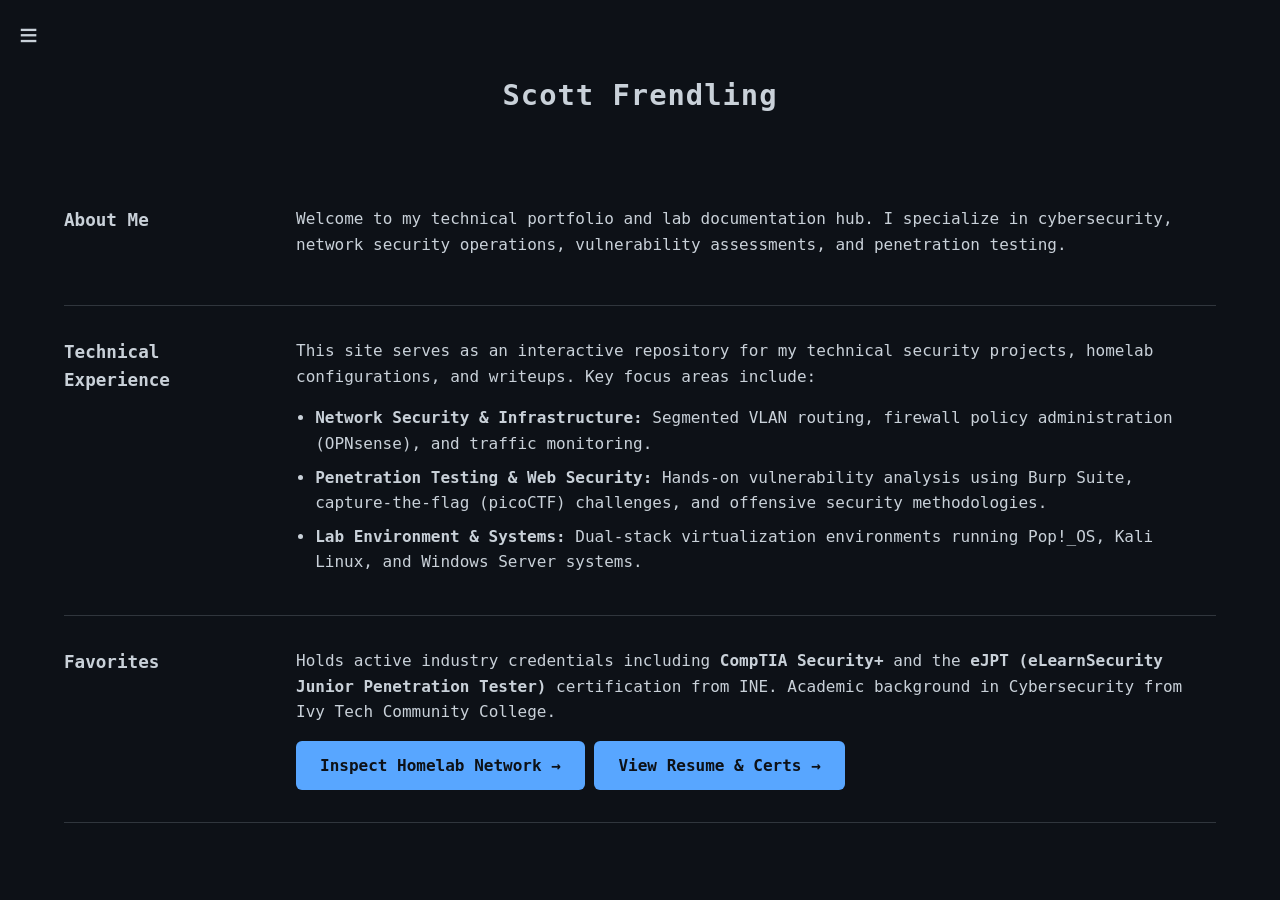
<file: index.html>
<!DOCTYPE html>
<html lang="en">
<head>
  <meta charset="UTF-8">
  <meta name="viewport" content="width=device-width, initial-scale=1.0">
  <title>Scott Frendling // Website Home</title>
  <!-- Root-relative link to unified stylesheet -->
  <link rel="stylesheet" href="/assets/css/style.css">
</head>
<body>

  <!-- Off-Canvas Navigation Drawer Toggle -->
  <button class="menu-toggle" aria-label="Toggle Menu">≡</button>

  <!-- Navigation Drawer -->
  <nav class="nav-drawer">
    <a href="/" class="nav-link active">Home</a>
    <a href="/network.html" class="nav-link">Network</a>
    <a href="/resume.html" class="nav-link">Resume</a>
    <a href="/recs.html" class="nav-link">Recommendations</a>
  </nav>

  <!-- Darkened background overlay when menu is open -->
  <div class="overlay"></div>

  <!-- Main Content Container -->
  <main class="main-container">

    <!-- Hero / Welcome Header -->
    <header class="site-header">
      <h1>Scott Frendling</h1>
    </header>
    <!--Section 1: About Me-->
    <section class="section-row">
      <div class="section-label">
      <h2>About Me</h2>
      </div>
      <div class="section-content">
        <p>
          Welcome to my technical portfolio and lab documentation hub. I specialize in cybersecurity, network security operations, vulnerability assessments, and penetration testing.
        </p>
      </div>
    </section>
   <!-- Section 2: Technical Experience -->
    <section class="section-row">
      <div class="section-label">
        <h2>Technical Experience</h2>
      </div>
      <div class="section-content">
        <p>
          This site serves as an interactive repository for my technical security projects, homelab configurations, and writeups. Key focus areas include:
        </p>
        <ul>
          <li><strong>Network Security &amp; Infrastructure:</strong> Segmented VLAN routing, firewall policy administration (OPNsense), and traffic monitoring.</li>
          <li><strong>Penetration Testing &amp; Web Security:</strong> Hands-on vulnerability analysis using Burp Suite, capture-the-flag (picoCTF) challenges, and offensive security methodologies.</li>
          <li><strong>Lab Environment &amp; Systems:</strong> Dual-stack virtualization environments running Pop!_OS, Kali Linux, and Windows Server systems.</li>
        </ul>
      </div>
    </section>

<!-- Section 3: Favorites & Highlights -->
    <section class="section-row">
      <div class="section-label">
        <h2>Favorites</h2>
      </div>
      <div class="section-content">
        <p>
          Holds active industry credentials including <strong>CompTIA Security+</strong> and the <strong>eJPT (eLearnSecurity Junior Penetration Tester)</strong> certification from INE. Academic background in Cybersecurity from Ivy Tech Community College.
        </p>
        <div class="btn-group-left">
          <a href="/network.html" class="btn-home">Inspect Homelab Network →</a>
          <a href="/resume.html" class="btn-home">View Resume &amp; Certs →</a>
        </div>
      </div>
    </section>

  </main>

  <!-- Global Navigation & Load-Bearing Dependency Script -->
  <script src="/assets/js/main.js"></script>
</body>
</html>
</file>
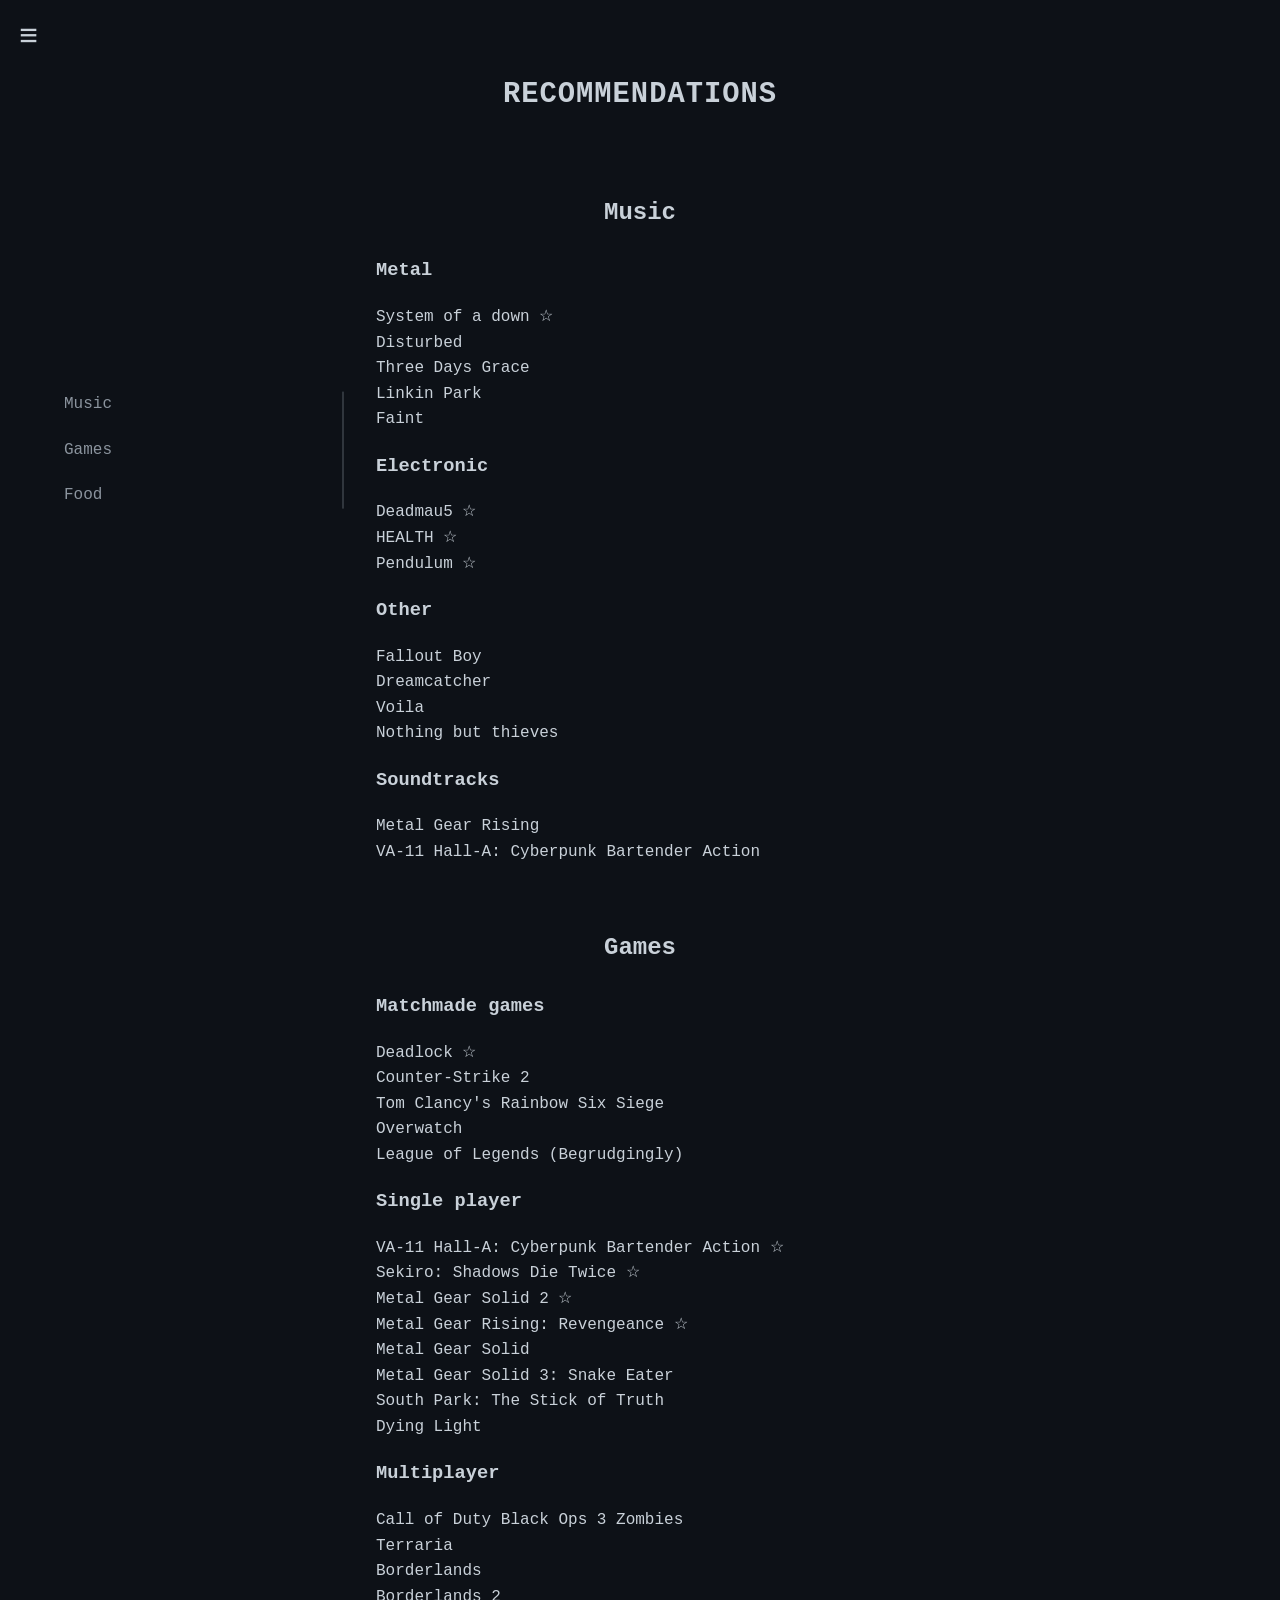
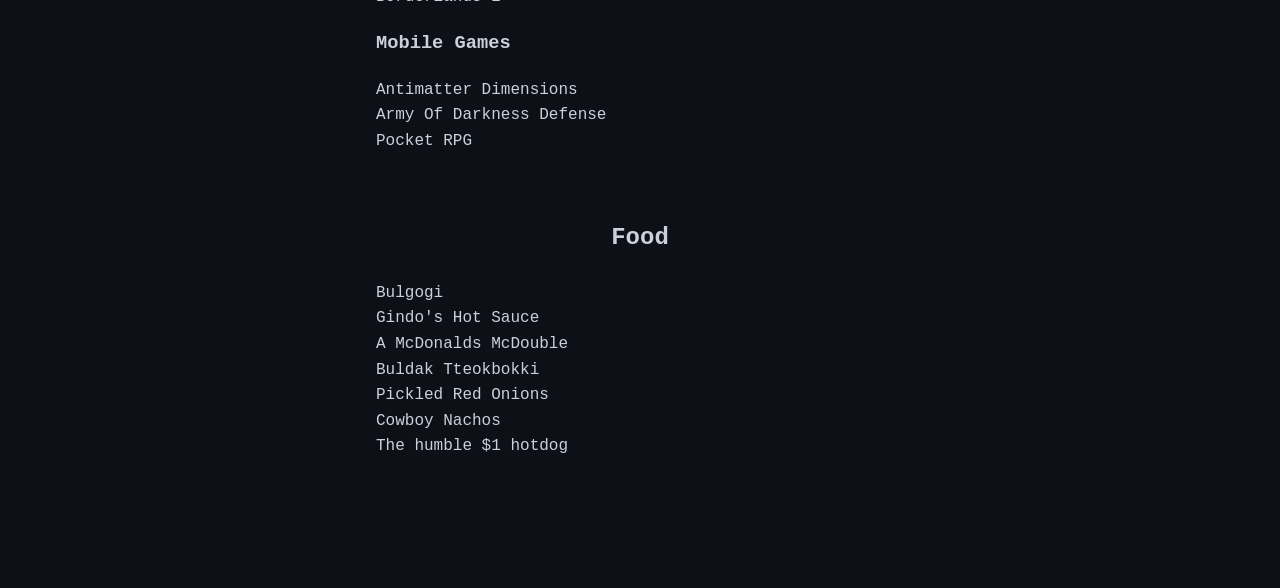
<file: recs.html>
<!DOCTYPE html>
<html lang="en">
<head>
  <meta charset="UTF-8">
  <meta name="viewport" content="width=device-width, initial-scale=1.0">
  <title>Scott Frendling // Recommendations</title>
  <link rel="stylesheet" href="/assets/css/style.css">
</head>
<body>

  <!-- Hamburger Menu Button -->
  <button class="menu-toggle" aria-label="Toggle Menu">≡</button>

  <!-- Navigation Drawer -->
  <nav class="nav-drawer">
    <a href="/" class="nav-link">Home</a>
    <a href="/network.html" class="nav-link">Network</a>
    <a href="/resume.html" class="nav-link">Resume</a>
    <a href="/recs.html" class="nav-link active">Recommendations</a>
  </nav>

  <!-- Background Overlay -->
  <div class="overlay"></div>

  <!-- Main Content Area -->
  <main class="main-container">

    <header class="site-header">
      <h1>RECOMMENDATIONS</h1>
    </header>

    <div class="recs-container">

      <!-- Sticky Left Navigation -->
      <nav class="recs-sidebar">
        <a href="#music">Music</a>
        <a href="#games">Games</a>
        <a href="#etc">Food</a>
      </nav>

      <!-- Right Content Area -->
      <div class="recs-content">

        <!-- Music Section -->
        <section id="music" class="recs-section">
          <h2>Music</h2>

          <h3>Metal</h3>
          <ul>
            <li>System of a down ☆</li>
            <li>Disturbed</li>
            <li>Three Days Grace</li>
            <li>Linkin Park
              <ul>
                <li>Faint</li>
              </ul>
            </li>
          </ul>

          <h3>Electronic</h3>
          <ul>
            <li>Deadmau5 ☆</li>
            <li>HEALTH ☆</li>
            <li>Pendulum ☆</li>
          </ul>

          <h3>Other</h3>
          <ul>
            <li>Fallout Boy</li>
            <li>Dreamcatcher</li>
            <li>Voila</li>
            <li>Nothing but thieves</li>
          </ul>

          <h3>Soundtracks</h3>
          <ul>
            <li>Metal Gear Rising</li>
            <li>VA-11 Hall-A: Cyberpunk Bartender Action</li>
          </ul>
        </section>

        <!-- Games Section -->
        <section id="games" class="recs-section">
          <h2>Games</h2>

          <h3>Matchmade games</h3>
          <ul>
            <li>Deadlock ☆</li>
            <li>Counter-Strike 2</li>
            <li>Tom Clancy's Rainbow Six Siege</li>
            <li>Overwatch</li>
            <li>League of Legends (Begrudgingly)</li>
          </ul>

          <h3>Single player</h3>
          <ul>
            <li>VA-11 Hall-A: Cyberpunk Bartender Action ☆</li>
            <li>Sekiro: Shadows Die Twice ☆</li>
            <li>Metal Gear Solid 2 ☆</li>
            <li>Metal Gear Rising: Revengeance ☆</li>
            <li>Metal Gear Solid</li>
            <li>Metal Gear Solid 3: Snake Eater</li>
            <li>South Park: The Stick of Truth</li>
            <li>Dying Light</li>
          </ul>

          <h3>Multiplayer</h3>
          <ul>
            <li>Call of Duty Black Ops 3 Zombies</li>
            <li>Terraria</li>
            <li>Borderlands</li>
            <li>Borderlands 2</li>
          </ul>

          <h3>Mobile Games</h3>
          <ul>
            <li>Antimatter Dimensions</li>
            <li>Army Of Darkness Defense</li>
            <li>Pocket RPG</li>
          </ul>
        </section>

        <!-- Etc Section (Placeholder) -->
        <section id="etc" class="recs-section">
          <h2>Food</h2>
          <ul>
            <li>Bulgogi</li>
            <li>Gindo's Hot Sauce</li>
            <li>A McDonalds McDouble</li>
            <li>Buldak Tteokbokki</li>
            <li>Pickled Red Onions</li>
            <li>Cowboy Nachos</li>
            <li>The humble $1 hotdog</li>
          </ul>
        </section>

      </div>
    </div>

  </main>

  <script src="/assets/js/main.js"></script>
</body>
</html>
</file>
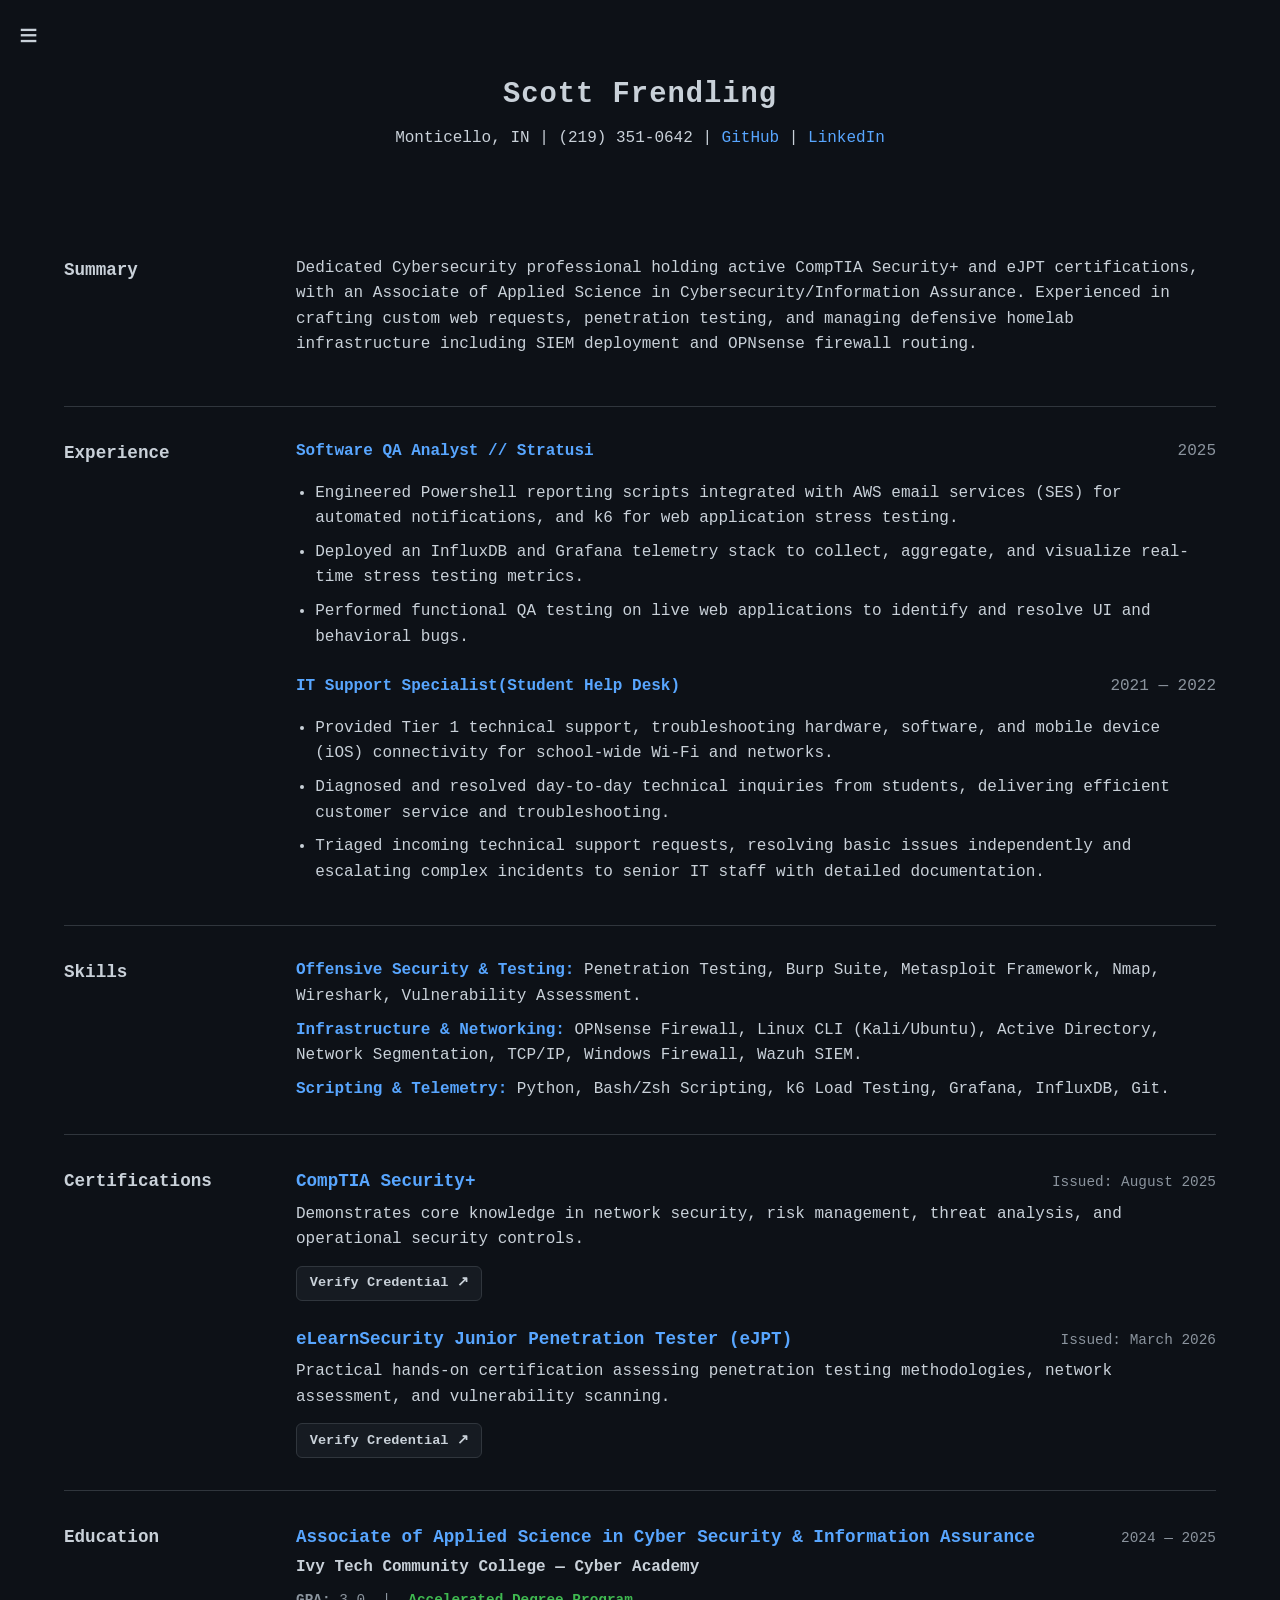
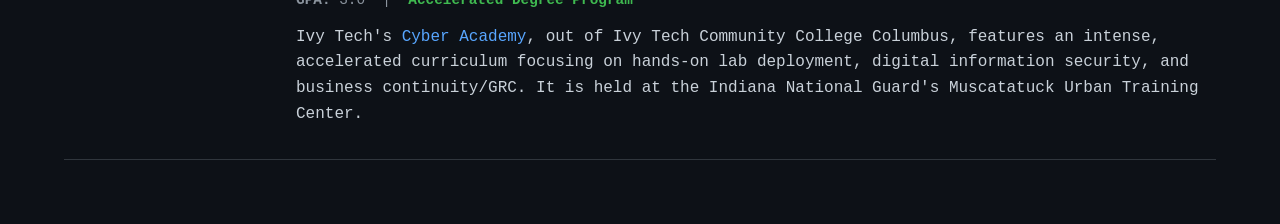
<file: resume.html>
<!DOCTYPE html>
<html lang="en">
<head>
  <meta charset="UTF-8">
  <meta name="viewport" content="width=device-width, initial-scale=1.0">
  <title>Scott Frendling // Resume</title>
  <link rel="stylesheet" href="/assets/css/style.css">
</head>
<body>

  <!-- Hamburger Menu Button -->
  <button class="menu-toggle" aria-label="Toggle Menu">≡</button>

  <!-- Navigation Drawer -->
  <nav class="nav-drawer">
    <a href="/" class="nav-link">Home</a>
    <a href="/network.html" class="nav-link">Network</a>
    <a href="/resume.html" class="nav-link active">Resume</a>
    <a href="/recs.html" class="nav-link">Recommendations</a>
  </nav>

  <!-- Background Overlay -->
  <div class="overlay"></div>

  <!-- Main Content Area -->
  <main class="main-container">

    <!-- Header / Contact Details -->
    <header class="site-header">
      <h1>Scott Frendling</h1>
      <p style="margin-top: 0.5rem; color: var(--text-primary);">
        Monticello, IN | (219) 351-0642 | 
        <a href="https://safrendling.github.io" target="_blank" rel="noopener">GitHub</a> | 
        <a href="https://linkedin.com/in/safrendling" target="_blank" rel="noopener">LinkedIn</a>
      </p>
    </header>

    <!-- Professional Summary -->
    <section class="section-row">
      <div class="section-label">
        <h2>Summary</h2>
      </div>
      <div class="section-content">
        <p>
          Dedicated Cybersecurity professional holding active CompTIA Security+ and eJPT certifications, with an Associate of Applied Science in Cybersecurity/Information Assurance.  Experienced in crafting custom web requests, penetration testing, and managing defensive homelab infrastructure including SIEM deployment and OPNsense firewall routing.
        </p>
      </div>
    </section>

    <!-- Experience -->
    <section class="section-row">
      <div class="section-label">
        <h2>Experience</h2>
      </div>
      <div class="section-content">
        <div style="margin-bottom: 1.5rem;">
          <strong style="color: var(--text-accent);">Software QA Analyst // Stratusi</strong>
          <span style="float: right; color: #8b949e;">2025</span>
          <ul>
            <li>Engineered Powershell reporting scripts integrated with AWS email services (SES) for automated notifications, and k6 for web application stress testing.</li>
            <li>Deployed an InfluxDB and Grafana telemetry stack to collect, aggregate, and visualize real-time stress testing metrics.</li>
            <li>Performed functional QA testing on live web applications to identify and resolve UI and behavioral bugs.</li>
          </ul>
        </div>

        <div>
          <strong style="color: var(--text-accent);">IT Support Specialist(Student Help Desk)</strong>
          <span style="float: right; color: #8b949e;">2021 — 2022</span>
          <ul>
            <li>Provided Tier 1 technical support, troubleshooting hardware, software, and mobile device (iOS) connectivity for school-wide Wi-Fi and networks.</li>
            <li>Diagnosed and resolved day-to-day technical inquiries from students, delivering efficient customer service and troubleshooting.</li>
            <li>Triaged incoming technical support requests, resolving basic issues independently and escalating complex incidents to senior IT staff with detailed documentation.</li>
          </ul>
        </div>
      </div>
    </section>

    <!-- Technical Skills -->
    <section class="section-row">
      <div class="section-label">
        <h2>Skills</h2>
      </div>
      <div class="section-content">
        <p style="margin-bottom: 0.5rem;">
          <strong style="color: var(--text-accent);">Offensive Security &amp; Testing:</strong> Penetration Testing, Burp Suite, Metasploit Framework, Nmap, Wireshark, Vulnerability Assessment.
        </p>
        <p style="margin-bottom: 0.5rem;">
          <strong style="color: var(--text-accent);">Infrastructure &amp; Networking:</strong> OPNsense Firewall, Linux CLI (Kali/Ubuntu), Active Directory, Network Segmentation, TCP/IP, Windows Firewall, Wazuh SIEM.
        </p>
        <p style="margin-bottom: 0;">
          <strong style="color: var(--text-accent);">Scripting &amp; Telemetry:</strong> Python, Bash/Zsh Scripting, k6 Load Testing, Grafana, InfluxDB, Git.
        </p>
      </div>
    </section>
    
    <!-- Certifications -->
    <section class="section-row">
  <div class="section-label">
    <h2>Certifications</h2>
  </div>
  <div class="section-content">
    
    <!-- Security+ -->
    <div style="margin-bottom: 1.5rem;">
      <div style="display: flex; justify-content: space-between; align-items: baseline; flex-wrap: wrap; gap: 0.5rem;">
        <strong style="color: var(--text-accent); font-size: 1.1rem;">CompTIA Security+</strong>
        <span style="color: #8b949e; font-size: 0.9rem;">Issued: August 2025</span>
      </div>
      <p style="margin: 0.4rem 0 0.8rem; color: var(--text-primary);">
        Demonstrates core knowledge in network security, risk management, threat analysis, and operational security controls.
      </p>
      <a href="https://cp.certmetrics.com/CompTIA/en/public/verify/credential/6d4a64c95f9e48c6b8984c08fa737566" target="_blank" rel="noopener" class="btn-secondary" style="padding: 0.35rem 0.8rem; font-size: 0.85rem;">
        Verify Credential ↗
      </a>
    </div>

    <!-- eJPT -->
    <div>
      <div style="display: flex; justify-content: space-between; align-items: baseline; flex-wrap: wrap; gap: 0.5rem;">
        <strong style="color: var(--text-accent); font-size: 1.1rem;">eLearnSecurity Junior Penetration Tester (eJPT)</strong>
        <span style="color: #8b949e; font-size: 0.9rem;">Issued: March 2026</span>
      </div>
      <p style="margin: 0.4rem 0 0.8rem; color: var(--text-primary);">
        Practical hands-on certification assessing penetration testing methodologies, network assessment, and vulnerability scanning.
      </p>
      <a href="https://certs.ine.com/2a5b592a-9597-4baa-b71a-10edf2a9c42f#acc.NJxaEMmi" target="_blank" rel="noopener" class="btn-secondary" style="padding: 0.35rem 0.8rem; font-size: 0.85rem;">
        Verify Credential ↗
      </a>
    </div>

  </div>
</section>

    <!-- Education -->
    <section class="section-row">
  <div class="section-label">
    <h2>Education</h2>
  </div>
  <div class="section-content">
    
    <!-- Degree & Date Row -->
    <div style="display: flex; justify-content: space-between; align-items: baseline; flex-wrap: wrap; gap: 0.5rem;">
      <strong style="color: var(--text-accent); font-size: 1.1rem;">
        Associate of Applied Science in Cyber Security &amp; Information Assurance
      </strong>
      <span style="color: #8b949e; font-size: 0.9rem;">2024 — 2025</span>
    </div>

    <!-- Institution & Program -->
    <div style="color: var(--text-primary); font-weight: 600; margin-top: 0.25rem;">
      Ivy Tech Community College — Cyber Academy
    </div>

    <!-- Metadata Pill / Badges (GPA & Program Type) -->
    <div style="margin: 0.5rem 0 0.8rem; font-size: 0.9rem; color: #8b949e;">
      <span><strong>GPA:</strong> 3.0</span> &nbsp;|&nbsp; 
      <span style="color: var(--accent-green); font-weight: 600;">Accelerated Degree Program</span>
    </div>

    <!-- Program Description -->
    <p style="margin: 0; color: var(--text-primary);">
      Ivy Tech's <a href="https://www.ivytech.edu/locations/columbus/local-partnerships-special-programs/cyber-academy" target="_blank" rel="noopener">Cyber Academy</a>, out of Ivy Tech Community College Columbus, features an intense, accelerated curriculum focusing on hands-on lab deployment, digital information security, and business continuity/GRC. It is held at the Indiana National Guard's Muscatatuck Urban Training Center.
    </p>

  </div>
</section>

  </main>

  <script src="/assets/js/main.js"></script>
</body>
</html>
</file>
<file: assets/css/style.css>
/* ==========================================
   1. GLOBAL STYLES & VARIABLES
   ========================================== */
:root {
  --bg-color: #0d1117;
  --card-bg: #161b22;
  --border-color: #30363d;
  --text-primary: #c9d1d9;
  --text-accent: #58a6ff;
  --accent-green: #3fb950;
  --sidebar-width: 250px;
}

* {
  box-sizing: border-box;
}

body {
  background-color: var(--bg-color);
  color: var(--text-primary);
  font-family: -apple-system, BlinkMacSystemFont, "Segoe UI", Roboto, monospace;
  margin: 0;
  padding: 0;
  line-height: 1.6;
}

/* Base Link Styling */
a {
  color: var(--text-accent);
  text-decoration: none;
}

a:hover {
  text-decoration: underline;
}

/* Main Layout Container */
.main-container {
  max-width: 1200px;
  margin: 0 auto;
  padding: 2rem 1.5rem 4rem;
}

/* ==========================================
   2. TOP HEADER ("Something up here")
   ========================================== */
.site-header {
  text-align: center;
  padding: 2.5rem 1rem 1.5rem;
  margin-bottom: 2rem;
}

.site-header h1 {
  font-size: 1.8rem;
  color: var(--text-primary);
  letter-spacing: 1px;
  margin: 0;
}

/* ==========================================
   3. TWO-COLUMN WIREFRAME ROW LAYOUT
   ========================================== */
.section-row {
  display: grid;
  grid-template-columns: 200px 1fr;
  gap: 2rem;
  padding: 2rem 0;
  border-bottom: 1px solid var(--border-color);
  align-items: start;
}

.section-label h2 {
  font-size: 1.1rem;
  color: var(--text-primary);
  margin: 0;
  font-weight: 600;
}

.section-content {
  color: var(--text-primary);
}

.section-content p {
  margin-top: 0;
}

.section-content ul {
  padding-left: 1.2rem;
  margin-bottom: 0;
}

.section-content li {
  margin-bottom: 0.5rem;
}

@media (max-width: 768px) {
  .section-row {
    grid-template-columns: 1fr;
    gap: 0.5rem;
  }
}

/* ==========================================
   4. BARE HAMBURGER & OFF-CANVAS DRAWER
   ========================================== */
.menu-toggle {
  position: fixed;
  top: 1.2rem;
  left: 1.2rem;
  background: transparent;
  border: none;
  color: var(--text-primary);
  font-size: 2rem;
  line-height: 1;
  cursor: pointer;
  z-index: 1001;
  padding: 0;
}

.menu-toggle:focus {
  outline: none;
}

.nav-drawer {
  position: fixed;
  top: 0;
  left: calc(-1 * var(--sidebar-width));
  width: var(--sidebar-width);
  height: 100vh;
  background: var(--bg-color);
  border-right: 1px solid var(--border-color);
  transition: left 0.3s ease;
  z-index: 1000;
  padding: 5rem 1.5rem 2rem;
  display: flex;
  flex-direction: column;
  gap: 0.8rem;
  align-items: flex-start;
}

.nav-drawer.open {
  left: 0;
}

.nav-link {
  color: var(--text-primary);
  font-size: 1.2rem;
  padding: 0.4rem 1rem;
  border-radius: 20px;
  transition: background 0.2s, color 0.2s;
}

.nav-link:hover {
  text-decoration: none;
  color: var(--text-accent);
}

/* Active Page Pill Highlight */
.nav-link.active {
  background: #30363d;
  color: #58a6ff;
  font-weight: bold;
}

.overlay {
  position: fixed;
  inset: 0;
  background: rgba(0, 0, 0, 0.6);
  opacity: 0;
  pointer-events: none;
  transition: opacity 0.3s ease;
  z-index: 999;
}

.overlay.active {
  opacity: 1;
  pointer-events: auto;
}

/* ==========================================
   5. CARDS & LAYOUT SECTIONS (Resume & Writeups)
   ========================================== */
.section-block {
  background: var(--card-bg);
  border: 1px solid var(--border-color);
  border-radius: 8px;
  padding: 1.5rem;
  margin-bottom: 1.5rem;
}

.section-block h2 {
  margin-top: 0;
  color: var(--text-accent);
  border-bottom: 1px solid var(--border-color);
  padding-bottom: 0.5rem;
}

.cert-grid {
  display: grid;
  grid-template-columns: repeat(auto-fit, minmax(300px, 1fr));
  gap: 1.5rem;
  margin-top: 1rem;
}

.cert-card {
  background: var(--bg-color);
  border: 1px solid var(--border-color);
  border-radius: 6px;
  padding: 1rem;
}

.cert-card img {
  width: 100%;
  height: auto;
  border-radius: 4px;
  border: 1px solid var(--border-color);
  margin-bottom: 0.8rem;
}

/* ==========================================
   6. 404 SPECIFIC STYLES & FLICKER ANIMATION
   ========================================== */
body.error-page {
  display: flex;
  justify-content: center;
  align-items: center;
  min-height: 100vh;
  text-align: center;
  padding: 1rem;
}

.flicker-container {
  position: relative;
  display: inline-block;
  width: 100%;
  max-width: 500px;
}

.flicker-container img {
  width: 100%;
  display: block;
}

.img-overlay {
  position: absolute;
  top: 0;
  left: 0;
  animation: flicker 1.5s infinite;
}

@keyframes flicker {
  0%, 49% { opacity: 0; }
  50%, 100% { opacity: 1; }
}

/* ==========================================
   7. DIAGNOSTIC BUTTONS & COCONUT STATUS
   ========================================== */
.btn-home {
  display: inline-block;
  padding: 0.75rem 1.5rem;
  background: var(--text-accent);
  color: var(--bg-color);
  font-family: inherit;
  font-size: 1rem;
  font-weight: bold;
  border: none;
  border-radius: 6px;
  cursor: pointer;
  text-decoration: none;
  transition: opacity 0.2s;
}

.btn-home:hover {
  text-decoration: none;
  opacity: 0.9;
}

.btn-group {
  display: flex;
  gap: 1rem;
  justify-content: center;
  flex-wrap: wrap;
  margin-top: 1.5rem;
}

.btn-secondary {
  display: inline-block;
  padding: 0.75rem 1.5rem;
  background: var(--card-bg);
  color: var(--text-primary);
  border: 1px solid var(--border-color);
  font-family: inherit;
  font-size: 1rem;
  font-weight: bold;
  border-radius: 6px;
  cursor: pointer;
  transition: background 0.2s, border-color 0.2s;
}

.btn-secondary:hover {
  background: var(--border-color);
  border-color: var(--text-accent);
}

.coconut-status {
  margin-top: 1.25rem;
  font-family: monospace;
  font-size: 0.9rem;
  padding: 0.6rem 1rem;
  border-radius: 6px;
  display: inline-block;
  max-width: 90%;
}

.coconut-status:empty {
  display: none;
}

.coconut-status.loading {
  color: var(--text-accent);
  background: rgba(88, 166, 255, 0.1);
  border: 1px solid var(--text-accent);
}

.coconut-status.intact {
  color: var(--accent-green);
  background: rgba(63, 185, 80, 0.1);
  border: 1px solid var(--accent-green);
}

.coconut-status.missing {
  color: #ff7b72;
  background: rgba(255, 123, 114, 0.1);
  border: 1px solid #ff7b72;
}

html {
  scroll-behavior: smooth;
}

/* Container holding sidebar + content side-by-side */
.recs-container {
  display: flex;
  gap: 2rem;
  position: relative;
}

/* Sticky Left Sidebar Navigation */
.recs-sidebar {
  position: sticky;
  top: 2rem; /* Distance from top of viewport when scrolling */
  align-self: flex-start;
  min-width: 120px;
  border-right: 2px solid var(--border-color, #30363d);
  padding-right: 1.5rem;
  display: flex;
  flex-direction: column;
  gap: 1.5rem;
}

/* Sidebar Anchor Links */
.recs-sidebar a {
  color: #8b949e;
  text-decoration: none;
  font-size: 1.1rem;
  transition: color 0.2s ease, font-size 0.2s ease;
}

.recs-sidebar a:hover {
  color: var(--text-accent, #58a6ff);
}

/* Right Content Column */
.recs-content {
  flex: 1;
}

.recs-section {
  margin-bottom: 4rem; /* Spacing between major category sections */
}
.recs-section h2 {
   text-align: center;
   width: 100%;
   margin-bottom: 1.5rem;
}
/* Container Layout: Left Nav | Middle List | Right Details */
.recs-container {
  display: grid;
  grid-template-columns: 280px 1fr 280px; /* Left Sidebar | List | Detail Panel */
  gap: 2rem;
  align-items: start;
}

/* Left Sidebar */
.recs-sidebar {
  position: sticky;
  top: 50%;
  transform: translateY(-50%);
   align-self: flex-start;
   min-width: 120px;
  border-right: 2px solid var(--border-color, #30363d);
  padding-right: 1.5rem;
  display: flex;
  flex-direction: column;
  gap: 1.25rem;
}

.recs-sidebar a {
  color: #8b949e;
  text-decoration: none;
  font-size: 1rem;
  transition: color 0.2s;
}

.recs-sidebar a:hover {
  color: var(--text-accent, #58a6ff);
}

/* Clickable Items in Middle List */
.recs-content ul {
  list-style: none;
  padding-left: 0;
}

.rec-item {
  cursor: pointer;
  padding: 0.35rem 0.6rem;
  border-radius: 4px;
  display: flex;
  justify-content: space-between;
  align-items: center;
  transition: background 0.2s, color 0.2s;
}

.rec-item:hover, .rec-item.active {
  background-color: rgba(88, 166, 255, 0.1);
  color: var(--text-accent, #58a6ff);
}

.rec-item::after {
  content: "→";
  opacity: 0;
  transition: opacity 0.2s;
}

.rec-item:hover::after, .rec-item.active::after {
  opacity: 1;
}

/* Right Detail Pane */
.detail-pane {
  position: sticky;
  top: 50%;
   transform: translateY(-50%);
  border-left: 1px solid #30363d;
  padding-left: 1.5rem;
  display: flex;
  flex-direction: column;
  gap: 1rem;
}

.detail-img {
  width: 100%;
  height: 200px;
  object-fit: cover;
  border-radius: 6px;
  background-color: #161b22;
  border: 1px solid #30363d;
}

.detail-title {
  color: var(--text-accent, #58a6ff);
  margin: 0;
  font-size: 1.25rem;
}

.detail-desc {
  color: #c9d1d9;
  font-size: 0.95rem;
  line-height: 1.5;
}

/* Responsive collapse for smaller screens */
@media (max-width: 900px) {
  .recs-container {
    grid-template-columns: 1fr;
  }
  .recs-sidebar, .detail-pane {
    position: static;
    border: none;
    padding: 0;
  }
}
/* ==========================================
   ARTIST ACCORDION & SONG LIST LAYOUT
   ========================================== */
.artist-block {
  margin-bottom: 1rem;
  border-bottom: 1px solid rgba(48, 54, 61, 0.5);
  padding-bottom: 0.5rem;
}

.band-name.accordion-trigger {
  font-size: 1.1rem;
  font-weight: 600;
  color: var(--text-primary, #c9d1d9);
  margin: 0;
  padding: 0.4rem 0.6rem;
  border-radius: 4px;
  cursor: pointer;
  display: flex;
  justify-content: space-between;
  align-items: center;
  user-select: none;
  transition: background 0.2s ease, color 0.2s ease;
}

.band-name.accordion-trigger:hover {
  background-color: rgba(88, 166, 255, 0.08);
  color: var(--text-accent, #58a6ff);
}

/* Right-aligned chevron arrow */
.band-name.accordion-trigger::after {
  content: "⌄";
  font-size: 1.25rem;
  line-height: 1;
  color: #8b949e;
  transition: transform 0.25s ease, color 0.2s ease;
}

.artist-block.open .band-name.accordion-trigger::after {
  transform: rotate(180deg);
  color: var(--text-accent, #58a6ff);
}

/* Collapsed by default */
.artist-block .song-list {
  display: none;
  padding-left: 0.75rem;
  margin-top: 0.4rem;
  margin-bottom: 0.25rem;
  flex-direction: column;
  gap: 0.35rem;
}

/* Expanded when parent has .open */
.artist-block.open .song-list {
  display: flex;
}

.song-list .rec-item {
  color: var(--text-secondary, #8b949e);
  cursor: pointer;
  transition: color 0.2s ease;
}

.song-list .rec-item:hover,
.song-list .rec-item.active {
  color: var(--text-accent, #58a6ff);
}

/* ==========================================
   DETAIL PANE ACTION BUTTON (LISTEN / STEAM)
   ========================================== */
.detail-link {
  display: inline-flex;
  align-items: center;
  justify-content: space-between;
  gap: 0.75rem;
  margin-top: 0.25rem;
  padding: 0.55rem 0.9rem;
  background-color: rgba(88, 166, 255, 0.1);
  border: 1px solid var(--border-color, #30363d);
  border-radius: 6px;
  color: var(--text-accent, #58a6ff);
  font-size: 0.95rem;
  font-weight: 600;
  text-decoration: none;
  transition: background 0.2s ease, border-color 0.2s ease, transform 0.15s ease;
}

.detail-link:hover {
  text-decoration: none;
  background-color: rgba(88, 166, 255, 0.18);
  border-color: var(--text-accent, #58a6ff);
}

.detail-link-icon {
  display: inline-flex;
  align-items: center;
  justify-content: center;
  font-size: 0.85rem;
  line-height: 1;
}

.detail-link.hidden {
  display: none;
}
.detail-links {
  display: flex;
  flex-direction: column;
  gap: 0.5rem;
  align-items: flex-start;
}
#detail-link-2 .detail-link-icon {
  font-size: 0.95rem;
  padding-left: 0;
  padding-bottom: 2px;
}
</file>
